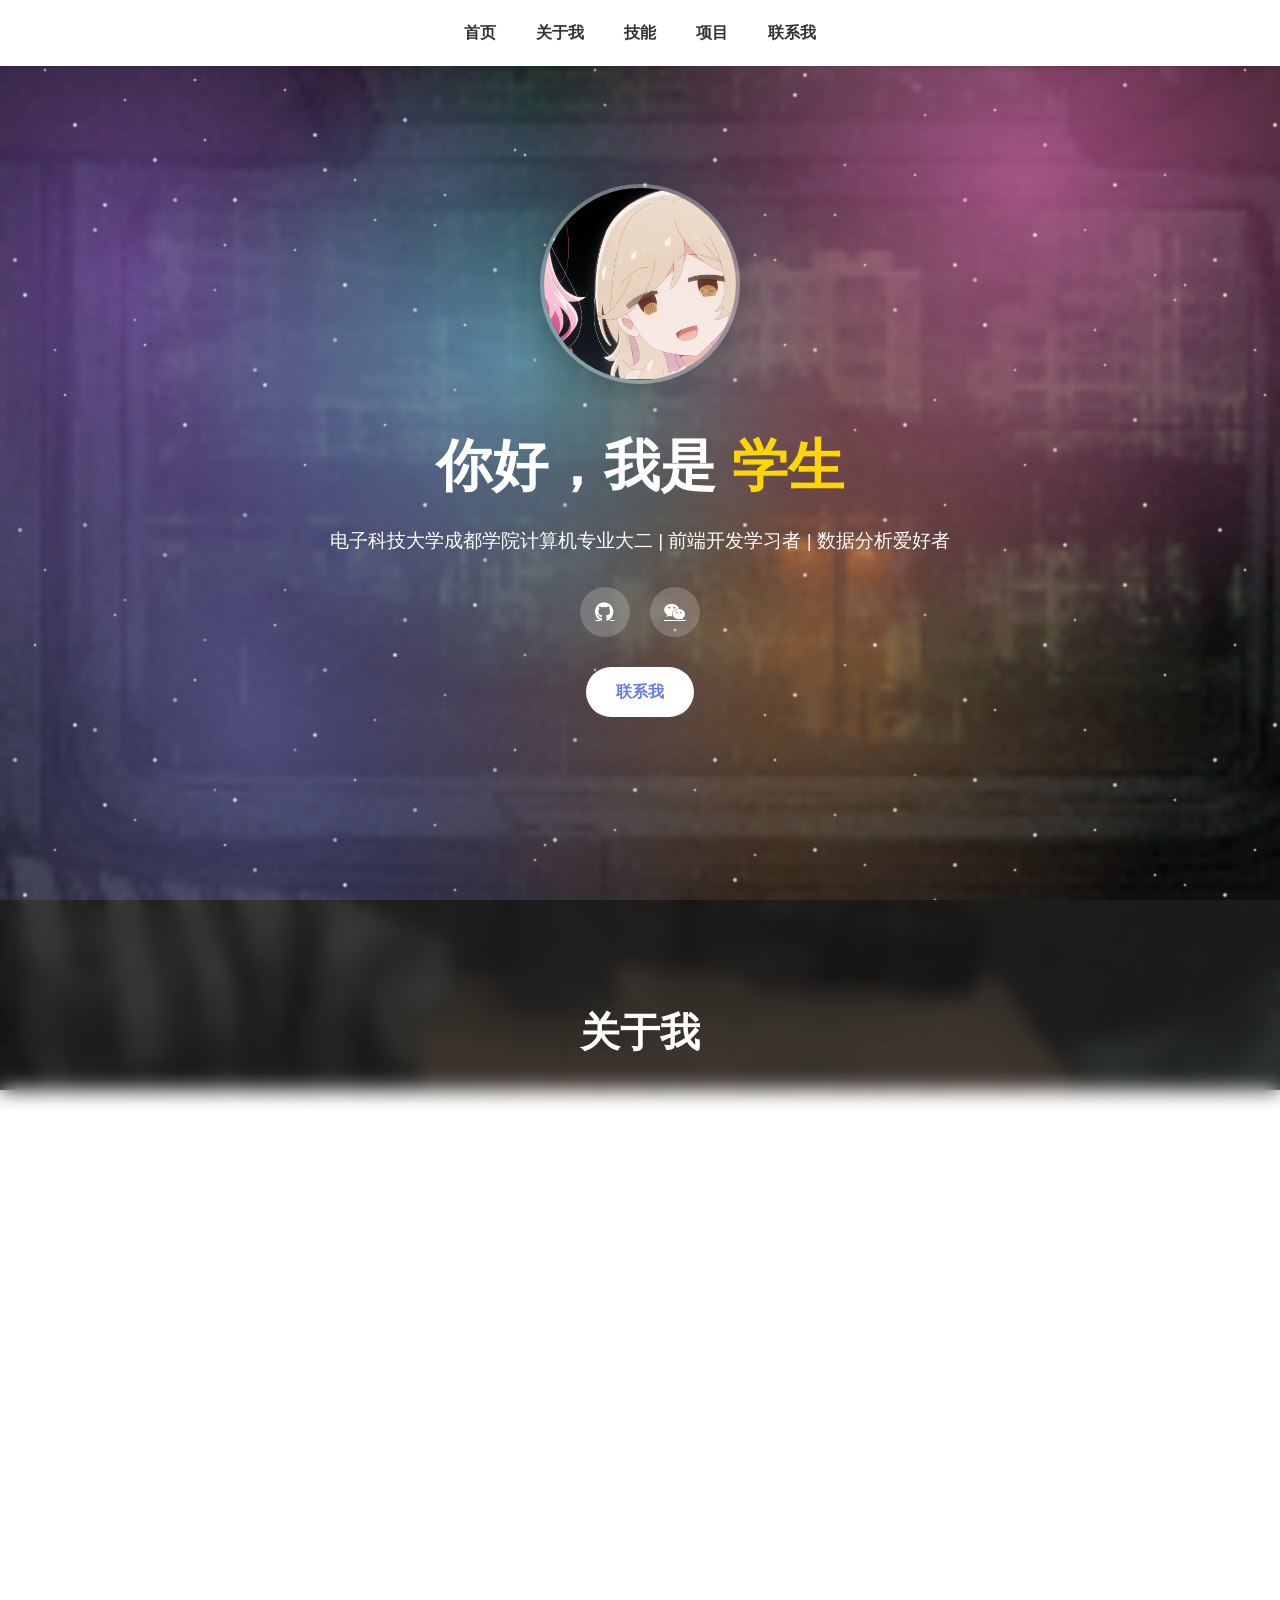
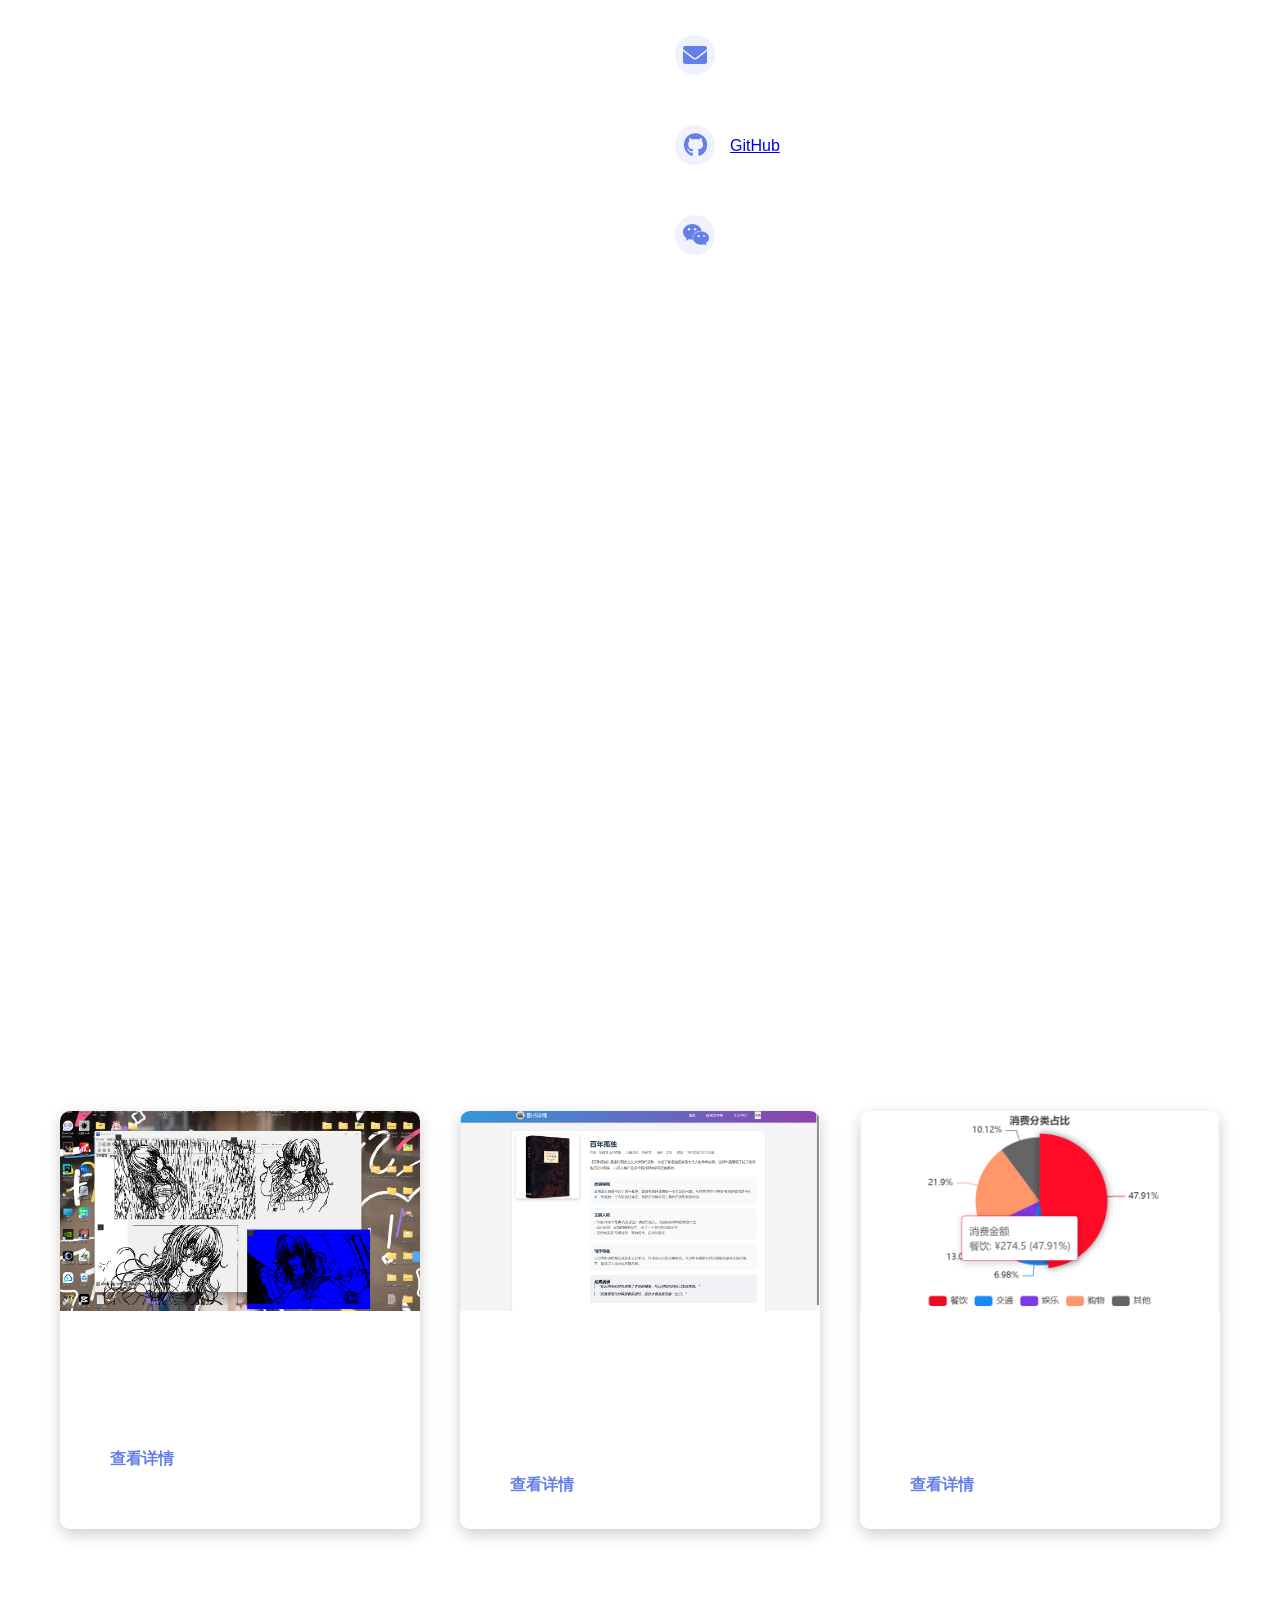
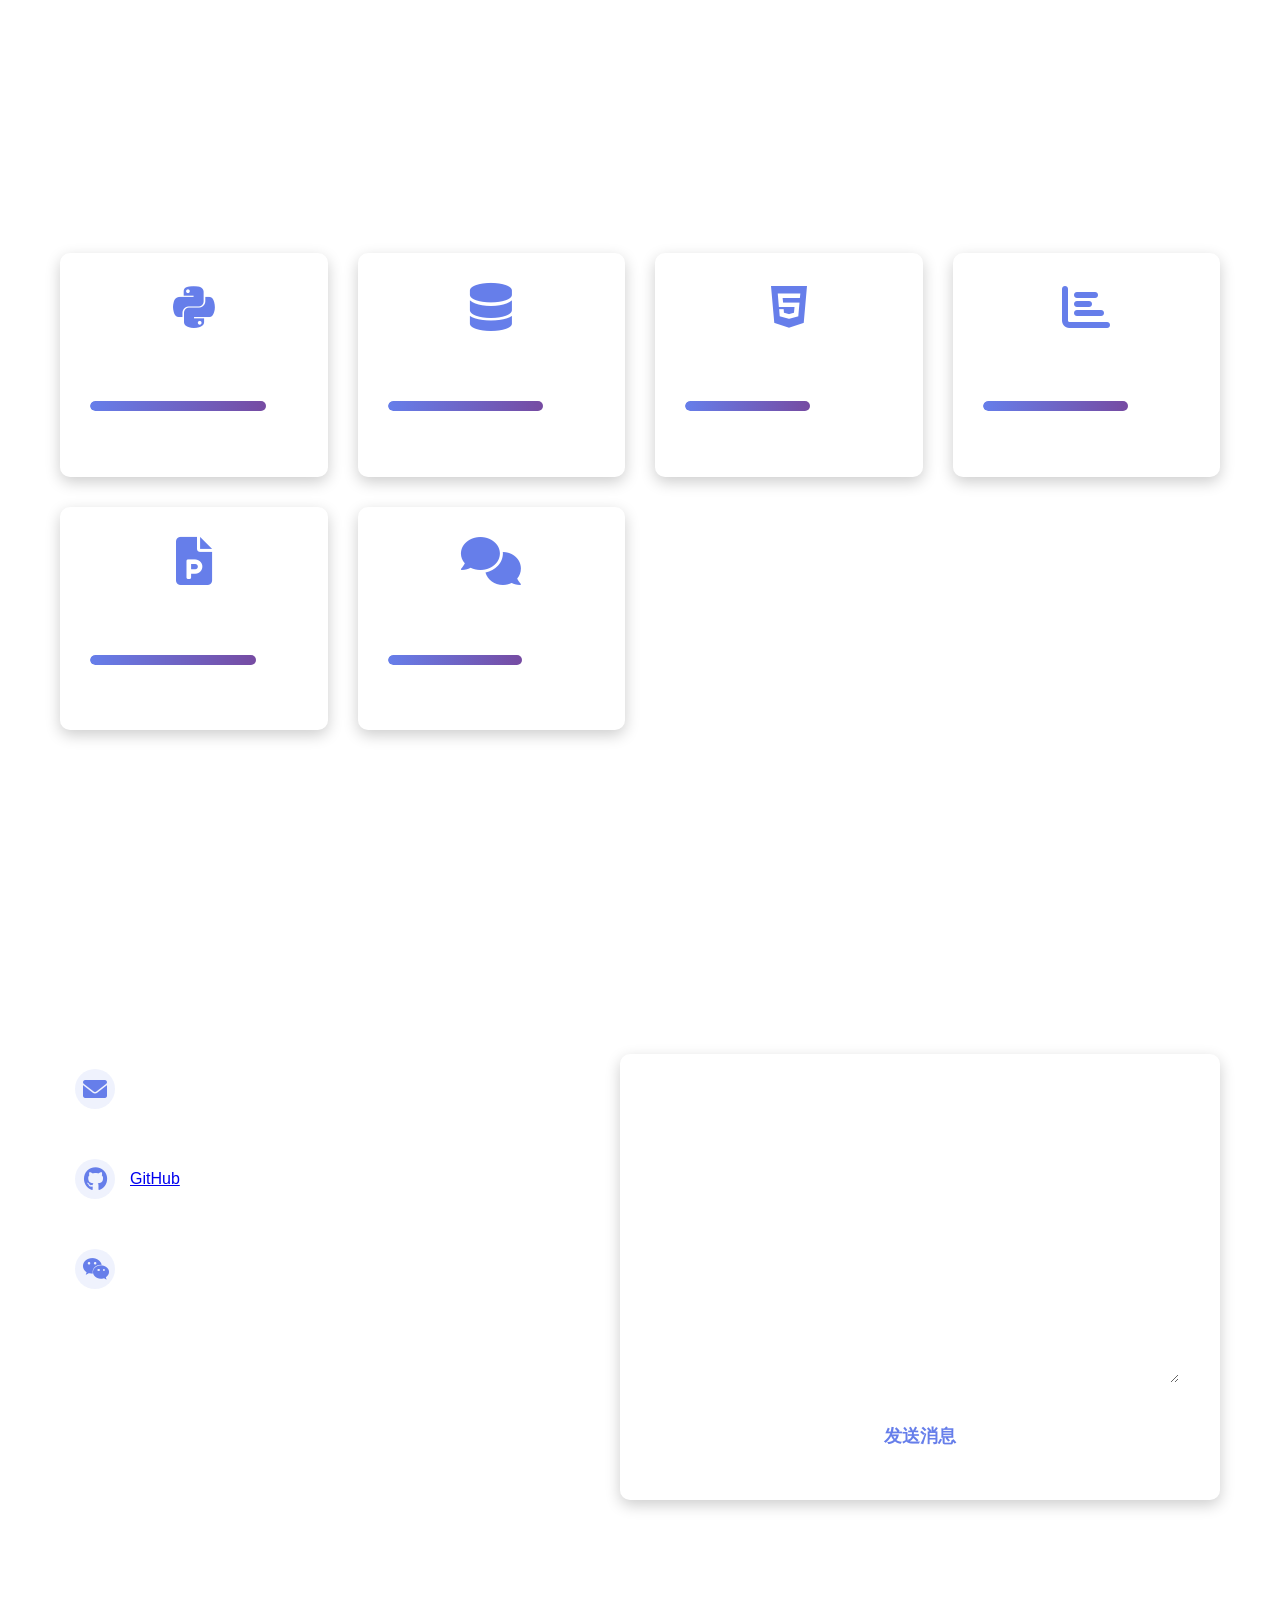
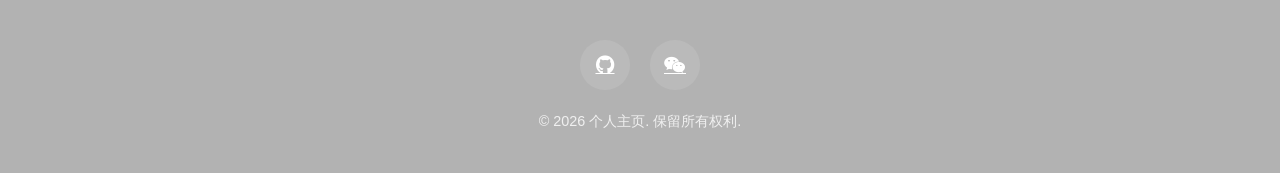
<file: 个人主页介绍/index.html>
<!DOCTYPE html>
<html lang="zh-CN">
<head>
    <meta charset="UTF-8">
    <meta name="viewport" content="width=device-width, initial-scale=1.0">
    <title>个人主页</title>
    <link rel="stylesheet" href="style.css">
    <link rel="stylesheet" href="https://cdnjs.cloudflare.com/ajax/libs/font-awesome/6.0.0/css/all.min.css">
</head>
<body>
    <!-- 光晕效果层 -->
    <div class="glow-overlay"></div>
    
    <header>
        <nav>
            <ul>
                <li><a href="#home">首页</a></li>
                <li><a href="#about">关于我</a></li>
                <li><a href="#skills">技能</a></li>
                <li><a href="#projects">项目</a></li>
                <li><a href="#contact">联系我</a></li>
            </ul>
        </nav>
    </header>

    <section id="home" class="hero">
        <div class="hero-content">
            <img src="avatar.png" alt="个人照片" class="profile-img">
            <h1>你好，我是 <span class="highlight">学生</span></h1>
            <p class="subtitle">电子科技大学成都学院计算机专业大二 | 前端开发学习者 | 数据分析爱好者</p>
            <div class="social-links">
                <a href="https://github.com/QX012/" target="_blank"><i class="fab fa-github"></i></a>
                <a href="contact-unavailable.html" target="_blank"><i class="fab fa-weixin"></i></a>
            </div>
            <a href="#contact" class="btn">联系我</a>
        </div>
    </section>

    <section id="about" class="about">
        <div class="container">
            <h2>关于我</h2>
            <div class="about-content">
                <div class="about-text">
                    <h3>基础身份标识</h3>
                    <p>姓名：学生</p>
                    <p>核心标签：电子科技大学成都学院计算机专业大二 | 前端开发学习者 | 数据分析爱好者</p>
                    
                    <h3>校园背景</h3>
                    <p>学校：电子科技大学成都学院</p>
                    <p>学院：计算机学院</p>
                    <p>专业：软件工程专业</p>
                    <p>入学/毕业时间：2024级 | 预计2028年毕业</p>
                    <p>学历层次：本科</p>
                    
                    <h3>核心学习能力</h3>
                    <p>专业技能：</p>
                    <ul>
                        <li>技术类：Python（熟练）、SQL（掌握）、HTML/CSS（基础）、Matlab（了解）</li>
                        <li>非技术类：文案写作、PPT制作、英语口语、数据分析</li>
                    </ul>
                    <p>核心课程：数据结构、操作系统、机器学习（90+）</p>
                    
                    <h3>进阶加分信息</h3>
                    <p>校园实践/经历：</p>
                    <ul>
                        <li>学生工作：学生工作处助理 | 2023-2024</li>
                        <li>实习经历：XX公司产品部实习生 | 2024.07-2024.09 | 负责用户调研和需求整理</li>
                        <li>校园项目：课程设计：图书管理系统 | 技术栈：Java+MySQL | 负责后端接口开发</li>
                    </ul>
                    <p>竞赛/获奖成果：</p>
                    <ul>
                        <li>学科竞赛：无 | 2024</li>
                        <li>奖学金/荣誉：无 | 2022-2023学年</li>
                        <li>证书：CET-6（580+）、计算机二级（Python）、普通话二甲</li>
                    </ul>
                    <p>学习/项目成果：</p>
                    <ul>
                        <li>课程设计：个人作业：校园二手交易平台原型设计 | 工具：Figma | 完成需求分析和页面设计</li>
                        <li>科研相关：参与XX教授课题组 机器学习方向辅助研究 | 2024.03 - 至今</li>
                        <li>学习计划：正在学习：JavaWeb框架 | 计划：2025年考取软件设计师证书</li>
                    </ul>
                    
                    <h3>个性化补充信息</h3>
                    <p>兴趣爱好：编程、阅读、校园跑、辩论赛、摄影</p>
                    <p>个人理念：在学习中试错，在实践中成长</p>
                </div>
                <div class="about-info">
                    <div class="info-item">
                        <i class="fas fa-envelope"></i>
                        <span>445815936@qq.com</span>
                    </div>
                    <div class="info-item">
                        <i class="fab fa-github"></i>
                        <span><a href="https://github.com/QX012/" target="_blank">GitHub</a></span>
                    </div>
                    <div class="info-item">
                        <i class="fab fa-weixin"></i>
                        <span>仅交流学习</span>
                    </div>
                </div>
            </div>
        </div>
    </section>

    <section id="projects" class="projects">
        <div class="container">
            <h2>校园项目</h2>
            <div class="projects-grid">
                <div class="project-card">
                    <img src="11.png" alt="全局绘图工具">
                    <h3>全局绘图工具</h3>
                    <p>几乎可在电脑任何页面绘图</p>
                    <a href="project-xiaodongxi.html" class="btn">查看详情</a>
                </div>
                <div class="project-card">
                    <img src="图书.png" alt="图书管理系统">
                    <h3>图书管理系统</h3>
                    <p>课程设计项目，使用Java+MySQL开发，负责后端接口开发</p>
                    <a href="#" class="btn">查看详情</a>
                </div>
                <div class="project-card">
                    <img src="jiaoyi.png" alt="校园二手交易平台">
                    <h3>校园二手交易平台</h3>
                    <p>个人作业，使用Figma完成需求分析和页面设计</p>
                    <a href="#" class="btn">查看详情</a>
                </div>
            </div>
        </div>
    </section>

    <section id="skills" class="skills">
        <div class="container">
            <h2>专业技能</h2>
            <div class="skills-grid">
                <div class="skill-card">
                    <i class="fab fa-python"></i>
                    <h3>Python</h3>
                    <div class="skill-bar">
                        <div class="skill-progress" style="width: 85%;"></div>
                    </div>
                    <span>熟练</span>
                </div>
                <div class="skill-card">
                    <i class="fas fa-database"></i>
                    <h3>SQL</h3>
                    <div class="skill-bar">
                        <div class="skill-progress" style="width: 75%;"></div>
                    </div>
                    <span>掌握</span>
                </div>
                <div class="skill-card">
                    <i class="fab fa-html5"></i>
                    <h3>HTML/CSS</h3>
                    <div class="skill-bar">
                        <div class="skill-progress" style="width: 60%;"></div>
                    </div>
                    <span>基础</span>
                </div>
                <div class="skill-card">
                    <i class="fas fa-chart-bar"></i>
                    <h3>数据分析</h3>
                    <div class="skill-bar">
                        <div class="skill-progress" style="width: 70%;"></div>
                    </div>
                    <span>掌握</span>
                </div>
                <div class="skill-card">
                    <i class="fas fa-file-powerpoint"></i>
                    <h3>PPT制作</h3>
                    <div class="skill-bar">
                        <div class="skill-progress" style="width: 80%;"></div>
                    </div>
                    <span>熟练</span>
                </div>
                <div class="skill-card">
                    <i class="fas fa-comments"></i>
                    <h3>英语口语</h3>
                    <div class="skill-bar">
                        <div class="skill-progress" style="width: 65%;"></div>
                    </div>
                    <span>掌握</span>
                </div>
            </div>
        </div>
    </section>

    <section id="contact" class="contact">
        <div class="container">
            <h2>联系我</h2>
            <div class="contact-content">
                <div class="contact-info">
                    <div class="info-item">
                        <i class="fas fa-envelope"></i>
                        <span>example@example.com</span>
                    </div>
                    <div class="info-item">
                        <i class="fab fa-github"></i>
                        <span><a href="https://github.com/QX012/" target="_blank">GitHub</a></span>
                    </div>
                    <div class="info-item">
                        <i class="fab fa-weixin"></i>
                        <span>仅交流学习</span>
                    </div>
                </div>
                <form class="contact-form">
                    <input type="text" placeholder="姓名" required>
                    <input type="email" placeholder="邮箱" required>
                    <textarea placeholder="留言" rows="5" required></textarea>
                    <button type="submit" class="btn">发送消息</button>
                </form>
            </div>
        </div>
    </section>

    <footer>
        <div class="container">
            <div class="social-links">
                <a href="https://github.com/QX012/" target="_blank"><i class="fab fa-github"></i></a>
                <a href="contact-unavailable.html" target="_blank"><i class="fab fa-weixin"></i></a>
            </div>
            <p>&copy; 2026 个人主页. 保留所有权利.</p>
        </div>
    </footer>

    <!-- 背景音乐 -->
    <audio id="backgroundMusic" src="UnicornPhantom - 独角.mp3" loop>
        您的浏览器不支持音频元素。
    </audio>
    
    <script>
        // 处理浏览器自动播放限制
        document.addEventListener('DOMContentLoaded', function() {
            const audio = document.getElementById('backgroundMusic');
            
            // 尝试播放音乐
            function playMusic() {
                audio.play().catch(function(error) {
                    console.log('自动播放被阻止:', error);
                });
            }
            
            // 监听用户交互事件
            document.addEventListener('click', playMusic, { once: true });
            document.addEventListener('keydown', playMusic, { once: true });
            document.addEventListener('touchstart', playMusic, { once: true });
            
            // 初始尝试播放
            playMusic();
        });
    </script>
    
    <script src="script.js"></script>
</body>
</html>
</file>
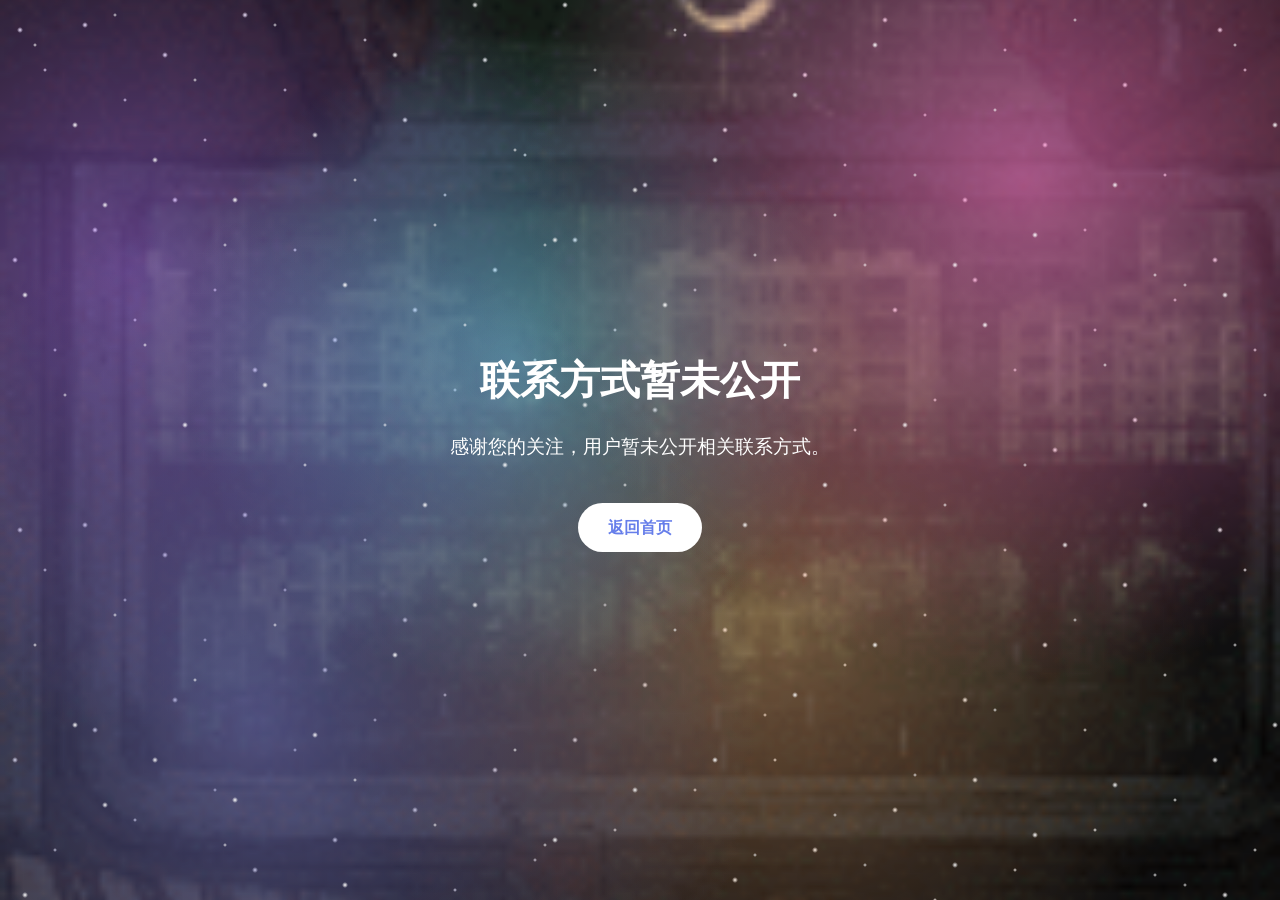
<file: 个人主页介绍/contact-unavailable.html>
<!DOCTYPE html>
<html lang="zh-CN">
<head>
    <meta charset="UTF-8">
    <meta name="viewport" content="width=device-width, initial-scale=1.0">
    <title>联系方式暂未公开</title>
    <link rel="stylesheet" href="style.css">
    <link rel="stylesheet" href="https://cdnjs.cloudflare.com/ajax/libs/font-awesome/6.0.0/css/all.min.css">
    <style>
        .unavailable-container {
            display: flex;
            flex-direction: column;
            align-items: center;
            justify-content: center;
            height: 100vh;
            text-align: center;
            color: #fff;
            padding: 0 20px;
            position: relative;
            z-index: 1;
        }
        
        .unavailable-container h1 {
            font-size: 2.5rem;
            margin-bottom: 20px;
            animation: fadeInUp 1s ease;
        }
        
        .unavailable-container p {
            font-size: 1.2rem;
            margin-bottom: 40px;
            opacity: 0.9;
            animation: fadeInUp 1s ease 0.2s both;
        }
        
        .back-btn {
            display: inline-block;
            padding: 12px 30px;
            background-color: #fff;
            color: #667eea;
            text-decoration: none;
            border-radius: 30px;
            font-weight: 600;
            transition: all 0.3s ease;
            animation: fadeInUp 1s ease 0.4s both;
        }
        
        .back-btn:hover {
            background-color: #667eea;
            color: #fff;
            transform: translateY(-3px);
            box-shadow: 0 10px 20px rgba(0, 0, 0, 0.2);
        }
        
        @keyframes fadeInUp {
            from {
                opacity: 0;
                transform: translateY(30px);
            }
            to {
                opacity: 1;
                transform: translateY(0);
            }
        }
    </style>
</head>
<body>
    <!-- 光晕效果层 -->
    <div class="glow-overlay"></div>
    
    <div class="unavailable-container">
        <h1>联系方式暂未公开</h1>
        <p>感谢您的关注，用户暂未公开相关联系方式。</p>
        <a href="index.html" class="back-btn">返回首页</a>
    </div>
    

    <script>
        // 页面加载完成后的动画
        window.addEventListener('load', function() {
            document.body.style.opacity = '0';
            document.body.style.transition = 'opacity 0.5s ease';
            
            setTimeout(() => {
                document.body.style.opacity = '1';
            }, 100);
        });
    </script>
</body>
</html>
</file>
<file: 个人主页介绍/style.css>
/* 全局样式 */
* {
    margin: 0;
    padding: 0;
    box-sizing: border-box;
}

/* 动态背景容器 */
html {
    height: 100%;
}

body {
    font-family: 'Segoe UI', Tahoma, Geneva, Verdana, sans-serif;
    line-height: 1.6;
    color: #fff;
    background: url('preview.gif') no-repeat center center fixed;
    background-size: cover;
    position: relative;
    min-height: 100vh;
    overflow-x: hidden;
}

/* 背景动画层 - 第一层星星 - 超高密度极速闪烁 */
body::before {
    content: '';
    position: fixed;
    top: 0;
    left: 0;
    width: 100%;
    height: 100%;
    background-image: 
        radial-gradient(3px 3px at 20px 30px, rgba(255,255,255,1), transparent),
        radial-gradient(2px 2px at 45px 70px, rgba(255,255,255,0.95), transparent),
        radial-gradient(3px 3px at 85px 25px, rgba(255,255,255,1), transparent),
        radial-gradient(2px 2px at 125px 100px, rgba(255,255,255,0.9), transparent),
        radial-gradient(3px 3px at 165px 55px, rgba(255,255,255,1), transparent),
        radial-gradient(2px 2px at 205px 140px, rgba(255,255,255,0.95), transparent),
        radial-gradient(3px 3px at 245px 15px, rgba(255,255,255,1), transparent),
        radial-gradient(2px 2px at 285px 90px, rgba(255,255,255,0.9), transparent),
        radial-gradient(3px 3px at 325px 170px, rgba(255,255,255,1), transparent),
        radial-gradient(2px 2px at 365px 40px, rgba(255,255,255,0.95), transparent),
        radial-gradient(3px 3px at 405px 120px, rgba(255,255,255,1), transparent),
        radial-gradient(2px 2px at 445px 195px, rgba(255,255,255,0.9), transparent),
        radial-gradient(3px 3px at 485px 60px, rgba(255,255,255,1), transparent),
        radial-gradient(2px 2px at 525px 155px, rgba(255,255,255,0.95), transparent),
        radial-gradient(3px 3px at 565px 5px, rgba(255,255,255,1), transparent),
        radial-gradient(2px 2px at 605px 105px, rgba(255,255,255,0.9), transparent),
        radial-gradient(3px 3px at 645px 185px, rgba(255,255,255,1), transparent),
        radial-gradient(2px 2px at 685px 35px, rgba(255,255,255,0.95), transparent),
        radial-gradient(3px 3px at 725px 130px, rgba(255,255,255,1), transparent),
        radial-gradient(2px 2px at 765px 215px, rgba(255,255,255,0.9), transparent),
        radial-gradient(3px 3px at 805px 75px, rgba(255,255,255,1), transparent),
        radial-gradient(2px 2px at 845px 165px, rgba(255,255,255,0.95), transparent),
        radial-gradient(3px 3px at 885px 20px, rgba(255,255,255,1), transparent),
        radial-gradient(2px 2px at 925px 115px, rgba(255,255,255,0.9), transparent),
        radial-gradient(3px 3px at 965px 200px, rgba(255,255,255,1), transparent),
        radial-gradient(2px 2px at 1005px 50px, rgba(255,255,255,0.95), transparent),
        radial-gradient(3px 3px at 1045px 145px, rgba(255,255,255,1), transparent),
        radial-gradient(2px 2px at 1085px 230px, rgba(255,255,255,0.9), transparent),
        radial-gradient(3px 3px at 1125px 85px, rgba(255,255,255,1), transparent),
        radial-gradient(2px 2px at 1165px 175px, rgba(255,255,255,0.95), transparent),
        radial-gradient(3px 3px at 15px 260px, rgba(255,255,255,1), transparent),
        radial-gradient(2px 2px at 55px 350px, rgba(255,255,255,0.9), transparent),
        radial-gradient(3px 3px at 95px 230px, rgba(255,255,255,1), transparent),
        radial-gradient(2px 2px at 135px 320px, rgba(255,255,255,0.95), transparent),
        radial-gradient(3px 3px at 175px 200px, rgba(255,255,255,1), transparent),
        radial-gradient(2px 2px at 215px 290px, rgba(255,255,255,0.9), transparent),
        radial-gradient(3px 3px at 255px 370px, rgba(255,255,255,1), transparent),
        radial-gradient(2px 2px at 295px 250px, rgba(255,255,255,0.95), transparent),
        radial-gradient(3px 3px at 335px 340px, rgba(255,255,255,1), transparent),
        radial-gradient(2px 2px at 375px 220px, rgba(255,255,255,0.9), transparent),
        radial-gradient(3px 3px at 415px 310px, rgba(255,255,255,1), transparent),
        radial-gradient(2px 2px at 455px 390px, rgba(255,255,255,0.95), transparent),
        radial-gradient(3px 3px at 495px 270px, rgba(255,255,255,1), transparent),
        radial-gradient(2px 2px at 535px 360px, rgba(255,255,255,0.9), transparent),
        radial-gradient(3px 3px at 575px 240px, rgba(255,255,255,1), transparent),
        radial-gradient(2px 2px at 615px 330px, rgba(255,255,255,0.95), transparent),
        radial-gradient(3px 3px at 655px 410px, rgba(255,255,255,1), transparent),
        radial-gradient(2px 2px at 695px 290px, rgba(255,255,255,0.9), transparent),
        radial-gradient(3px 3px at 735px 380px, rgba(255,255,255,1), transparent),
        radial-gradient(2px 2px at 775px 260px, rgba(255,255,255,0.95), transparent),
        radial-gradient(3px 3px at 815px 350px, rgba(255,255,255,1), transparent),
        radial-gradient(2px 2px at 855px 430px, rgba(255,255,255,0.9), transparent),
        radial-gradient(3px 3px at 895px 310px, rgba(255,255,255,1), transparent),
        radial-gradient(2px 2px at 935px 400px, rgba(255,255,255,0.95), transparent),
        radial-gradient(3px 3px at 975px 280px, rgba(255,255,255,1), transparent),
        radial-gradient(2px 2px at 1015px 370px, rgba(255,255,255,0.9), transparent),
        radial-gradient(3px 3px at 1055px 450px, rgba(255,255,255,1), transparent),
        radial-gradient(2px 2px at 1095px 330px, rgba(255,255,255,0.95), transparent),
        radial-gradient(3px 3px at 1135px 420px, rgba(255,255,255,1), transparent),
        radial-gradient(2px 2px at 1175px 300px, rgba(255,255,255,0.9), transparent);
    background-repeat: repeat;
    background-size: 1200px 500px;
    animation: twinkle 2s ease-in-out infinite;
    pointer-events: none;
    z-index: 0;
}

/* 第二层闪烁效果 - 慢速闪烁 */
body::after {
    content: '';
    position: fixed;
    top: 0;
    left: 0;
    width: 100%;
    height: 100%;
    background-image: 
        radial-gradient(2px 2px at 35px 45px, rgba(255,255,255,0.85), transparent),
        radial-gradient(3px 3px at 75px 125px, rgba(255,255,255,1), transparent),
        radial-gradient(2px 2px at 115px 15px, rgba(255,255,255,0.8), transparent),
        radial-gradient(3px 3px at 155px 160px, rgba(255,255,255,0.95), transparent),
        radial-gradient(2px 2px at 195px 80px, rgba(255,255,255,0.85), transparent),
        radial-gradient(3px 3px at 235px 200px, rgba(255,255,255,1), transparent),
        radial-gradient(2px 2px at 275px 25px, rgba(255,255,255,0.8), transparent),
        radial-gradient(3px 3px at 315px 135px, rgba(255,255,255,0.95), transparent),
        radial-gradient(2px 2px at 355px 180px, rgba(255,255,255,0.85), transparent),
        radial-gradient(3px 3px at 395px 55px, rgba(255,255,255,1), transparent),
        radial-gradient(2px 2px at 435px 225px, rgba(255,255,255,0.8), transparent),
        radial-gradient(3px 3px at 475px 5px, rgba(255,255,255,0.95), transparent),
        radial-gradient(2px 2px at 515px 150px, rgba(255,255,255,0.85), transparent),
        radial-gradient(3px 3px at 555px 240px, rgba(255,255,255,1), transparent),
        radial-gradient(2px 2px at 595px 70px, rgba(255,255,255,0.8), transparent),
        radial-gradient(3px 3px at 635px 190px, rgba(255,255,255,0.95), transparent),
        radial-gradient(2px 2px at 675px 30px, rgba(255,255,255,0.85), transparent),
        radial-gradient(3px 3px at 715px 160px, rgba(255,255,255,1), transparent),
        radial-gradient(2px 2px at 755px 255px, rgba(255,255,255,0.8), transparent),
        radial-gradient(3px 3px at 795px 95px, rgba(255,255,255,0.95), transparent),
        radial-gradient(2px 2px at 835px 215px, rgba(255,255,255,0.85), transparent),
        radial-gradient(3px 3px at 875px 45px, rgba(255,255,255,1), transparent),
        radial-gradient(2px 2px at 915px 175px, rgba(255,255,255,0.8), transparent),
        radial-gradient(3px 3px at 955px 265px, rgba(255,255,255,0.95), transparent),
        radial-gradient(2px 2px at 995px 110px, rgba(255,255,255,0.85), transparent),
        radial-gradient(3px 3px at 1035px 235px, rgba(255,255,255,1), transparent),
        radial-gradient(2px 2px at 1075px 20px, rgba(255,255,255,0.8), transparent),
        radial-gradient(3px 3px at 1115px 185px, rgba(255,255,255,0.95), transparent),
        radial-gradient(2px 2px at 1155px 275px, rgba(255,255,255,0.85), transparent),
        radial-gradient(3px 3px at 25px 295px, rgba(255,255,255,1), transparent),
        radial-gradient(2px 2px at 65px 395px, rgba(255,255,255,0.8), transparent),
        radial-gradient(3px 3px at 105px 205px, rgba(255,255,255,0.95), transparent),
        radial-gradient(2px 2px at 145px 345px, rgba(255,255,255,0.85), transparent),
        radial-gradient(3px 3px at 185px 425px, rgba(255,255,255,1), transparent),
        radial-gradient(2px 2px at 225px 245px, rgba(255,255,255,0.8), transparent),
        radial-gradient(3px 3px at 265px 385px, rgba(255,255,255,0.95), transparent),
        radial-gradient(2px 2px at 305px 465px, rgba(255,255,255,0.85), transparent),
        radial-gradient(3px 3px at 345px 285px, rgba(255,255,255,1), transparent),
        radial-gradient(2px 2px at 385px 425px, rgba(255,255,255,0.8), transparent),
        radial-gradient(3px 3px at 425px 505px, rgba(255,255,255,0.95), transparent),
        radial-gradient(2px 2px at 465px 325px, rgba(255,255,255,0.85), transparent),
        radial-gradient(3px 3px at 505px 465px, rgba(255,255,255,1), transparent),
        radial-gradient(2px 2px at 545px 245px, rgba(255,255,255,0.8), transparent),
        radial-gradient(3px 3px at 585px 405px, rgba(255,255,255,0.95), transparent),
        radial-gradient(2px 2px at 625px 485px, rgba(255,255,255,0.85), transparent),
        radial-gradient(3px 3px at 665px 305px, rgba(255,255,255,1), transparent),
        radial-gradient(2px 2px at 705px 445px, rgba(255,255,255,0.8), transparent),
        radial-gradient(3px 3px at 745px 525px, rgba(255,255,255,0.95), transparent),
        radial-gradient(2px 2px at 785px 345px, rgba(255,255,255,0.85), transparent),
        radial-gradient(3px 3px at 825px 485px, rgba(255,255,255,1), transparent),
        radial-gradient(2px 2px at 865px 265px, rgba(255,255,255,0.8), transparent),
        radial-gradient(3px 3px at 905px 425px, rgba(255,255,255,0.95), transparent),
        radial-gradient(2px 2px at 945px 505px, rgba(255,255,255,0.85), transparent),
        radial-gradient(3px 3px at 985px 325px, rgba(255,255,255,1), transparent),
        radial-gradient(2px 2px at 1025px 465px, rgba(255,255,255,0.8), transparent),
        radial-gradient(3px 3px at 1065px 545px, rgba(255,255,255,0.95), transparent),
        radial-gradient(2px 2px at 1105px 365px, rgba(255,255,255,0.85), transparent),
        radial-gradient(3px 3px at 1145px 505px, rgba(255,255,255,1), transparent),
        radial-gradient(2px 2px at 1185px 285px, rgba(255,255,255,0.8), transparent);
    background-repeat: repeat;
    background-size: 1200px 600px;
    animation: twinkle 3s ease-in-out infinite reverse;
    pointer-events: none;
    z-index: 0;
}

/* 闪烁动画 - 极速闪烁 */
@keyframes twinkle {
    0%, 100% {
        opacity: 0.2;
        transform: scale(0.8);
    }
    50% {
        opacity: 1;
        transform: scale(1.05);
    }
}

/* 渐变光晕效果 - 增强版 */
.glow-overlay {
    position: fixed;
    top: 0;
    left: 0;
    width: 100%;
    height: 100%;
    background: 
        radial-gradient(circle at 20% 80%, rgba(120, 119, 198, 0.6) 0%, transparent 40%),
        radial-gradient(circle at 80% 20%, rgba(255, 119, 198, 0.6) 0%, transparent 40%),
        radial-gradient(circle at 40% 40%, rgba(120, 219, 255, 0.5) 0%, transparent 35%),
        radial-gradient(circle at 60% 70%, rgba(255, 180, 120, 0.4) 0%, transparent 45%),
        radial-gradient(circle at 10% 30%, rgba(180, 120, 255, 0.5) 0%, transparent 35%);
    pointer-events: none;
    z-index: 0;
    animation: glowPulse 8s ease-in-out infinite;
}

@keyframes glowPulse {
    0%, 100% {
        opacity: 0.5;
        transform: scale(1);
    }
    50% {
        opacity: 1;
        transform: scale(1.02);
    }
}

.container {
    max-width: 1200px;
    margin: 0 auto;
    padding: 0 20px;
}

/* 导航栏 */
header {
    background-color: rgba(255, 255, 255, 0.95);
    backdrop-filter: blur(10px);
    box-shadow: 0 2px 4px rgba(0, 0, 0, 0.1);
    position: fixed;
    top: 0;
    left: 0;
    right: 0;
    z-index: 1000;
}

nav ul {
    display: flex;
    justify-content: center;
    list-style: none;
    padding: 20px 0;
}

nav ul li {
    margin: 0 20px;
}

nav ul li a {
    text-decoration: none;
    color: #333;
    font-weight: 600;
    transition: color 0.3s ease;
}

nav ul li a:hover {
    color: #667eea;
}

/* 英雄区域 */
.hero {
    height: 100vh;
    display: flex;
    align-items: center;
    justify-content: center;
    background: transparent;
    color: #fff;
    text-align: center;
    padding: 0 20px;
    position: relative;
    z-index: 1;
}

.hero-content {
    max-width: 800px;
}

.profile-img {
    width: 200px;
    height: 200px;
    border-radius: 50%;
    object-fit: cover;
    margin-bottom: 30px;
    border: 4px solid rgba(255, 255, 255, 0.3);
    box-shadow: 0 10px 30px rgba(0, 0, 0, 0.2);
}

.hero h1 {
    font-size: 3.5rem;
    margin-bottom: 15px;
    animation: fadeInUp 1s ease;
}

.highlight {
    color: #ffd700;
}

.subtitle {
    font-size: 1.2rem;
    margin-bottom: 30px;
    opacity: 0.9;
    animation: fadeInUp 1s ease 0.2s both;
}

.social-links {
    display: flex;
    justify-content: center;
    margin-bottom: 30px;
    animation: fadeInUp 1s ease 0.4s both;
}

.social-links a {
    display: flex;
    align-items: center;
    justify-content: center;
    width: 50px;
    height: 50px;
    margin: 0 10px;
    border-radius: 50%;
    background-color: rgba(255, 255, 255, 0.2);
    color: #fff;
    font-size: 1.2rem;
    transition: all 0.3s ease;
}

.social-links a:hover {
    background-color: #fff;
    color: #667eea;
    transform: translateY(-5px);
}

.btn {
    display: inline-block;
    padding: 12px 30px;
    background-color: #fff;
    color: #667eea;
    text-decoration: none;
    border-radius: 30px;
    font-weight: 600;
    transition: all 0.3s ease;
    animation: fadeInUp 1s ease 0.6s both;
}

.btn:hover {
    background-color: #667eea;
    color: #fff;
    transform: translateY(-3px);
    box-shadow: 0 10px 20px rgba(0, 0, 0, 0.2);
}

/* 关于我 */
.about {
    padding: 100px 0;
    background-color: rgba(255, 255, 255, 0.05);
    backdrop-filter: blur(10px);
    position: relative;
    z-index: 1;
}

.about h2 {
    text-align: center;
    font-size: 2.5rem;
    margin-bottom: 60px;
    color: #fff;
}

.about-content {
    display: flex;
    flex-wrap: wrap;
    justify-content: space-between;
    align-items: center;
}

.about-text {
    flex: 1;
    min-width: 300px;
    margin-right: 40px;
}

.about-text p {
    margin-bottom: 20px;
    font-size: 1.1rem;
    line-height: 1.8;
    color: rgba(255, 255, 255, 0.9);
}

.about-info {
    flex: 1;
    min-width: 300px;
}

.info-item {
    display: flex;
    align-items: center;
    margin-bottom: 20px;
    padding: 15px;
    background-color: rgba(255, 255, 255, 0.1);
    border-radius: 10px;
    transition: transform 0.3s ease;
    color: rgba(255, 255, 255, 0.9);
}

.info-item:hover {
    transform: translateX(10px);
    background-color: rgba(255, 255, 255, 0.15);
}

.info-item i {
    font-size: 1.5rem;
    color: #667eea;
    margin-right: 15px;
    width: 40px;
    height: 40px;
    display: flex;
    align-items: center;
    justify-content: center;
    background-color: rgba(102, 126, 234, 0.1);
    border-radius: 50%;
}

/* 技能 */
.skills {
    padding: 100px 0;
    background-color: rgba(255, 255, 255, 0.03);
    backdrop-filter: blur(10px);
    position: relative;
    z-index: 1;
}

.skills h2 {
    text-align: center;
    font-size: 2.5rem;
    margin-bottom: 60px;
    color: #fff;
}

.skills-grid {
    display: grid;
    grid-template-columns: repeat(auto-fit, minmax(250px, 1fr));
    gap: 30px;
}

.skill-card {
    background-color: rgba(255, 255, 255, 0.1);
    padding: 30px;
    border-radius: 10px;
    box-shadow: 0 5px 15px rgba(0, 0, 0, 0.2);
    text-align: center;
    transition: transform 0.3s ease;
    backdrop-filter: blur(10px);
}

.skill-card:hover {
    transform: translateY(-10px);
    box-shadow: 0 15px 30px rgba(0, 0, 0, 0.3);
    background-color: rgba(255, 255, 255, 0.15);
}

.skill-card i {
    font-size: 3rem;
    color: #667eea;
    margin-bottom: 20px;
}

.skill-card h3 {
    margin-bottom: 20px;
    color: #fff;
}

.skill-bar {
    width: 100%;
    height: 10px;
    background-color: rgba(255, 255, 255, 0.2);
    border-radius: 5px;
    margin-bottom: 10px;
    overflow: hidden;
}

.skill-progress {
    height: 100%;
    background: linear-gradient(90deg, #667eea 0%, #764ba2 100%);
    border-radius: 5px;
    transition: width 1.5s ease;
}

.skill-card span {
    font-weight: 600;
    color: #fff;
}

/* 项目 */
.projects {
    padding: 100px 0;
    background-color: rgba(255, 255, 255, 0.05);
    backdrop-filter: blur(10px);
    position: relative;
    z-index: 1;
}

.projects h2 {
    text-align: center;
    font-size: 2.5rem;
    margin-bottom: 60px;
    color: #fff;
}

.projects-grid {
    display: grid;
    grid-template-columns: repeat(auto-fit, minmax(300px, 1fr));
    gap: 40px;
}

.project-card {
    background-color: rgba(255, 255, 255, 0.1);
    border-radius: 10px;
    overflow: hidden;
    box-shadow: 0 5px 15px rgba(0, 0, 0, 0.2);
    transition: transform 0.3s ease;
    backdrop-filter: blur(10px);
}

.project-card:hover {
    transform: translateY(-10px);
    box-shadow: 0 15px 30px rgba(0, 0, 0, 0.3);
    background-color: rgba(255, 255, 255, 0.15);
}

.project-card img {
    width: 100%;
    height: 200px;
    object-fit: cover;
}

.project-card h3 {
    padding: 20px;
    color: #fff;
}

.project-card p {
    padding: 0 20px 20px;
    color: rgba(255, 255, 255, 0.8);
    line-height: 1.6;
}

.project-card .btn {
    margin: 0 20px 20px;
}

/* 联系我 */
.contact {
    padding: 100px 0;
    background-color: rgba(255, 255, 255, 0.03);
    backdrop-filter: blur(10px);
    position: relative;
    z-index: 1;
}

.contact h2 {
    text-align: center;
    font-size: 2.5rem;
    margin-bottom: 60px;
    color: #fff;
}

.contact-content {
    display: flex;
    flex-wrap: wrap;
    justify-content: space-between;
}

.contact-info {
    flex: 1;
    min-width: 300px;
    margin-right: 40px;
}

.contact-form {
    flex: 1;
    min-width: 300px;
    background-color: rgba(255, 255, 255, 0.1);
    padding: 40px;
    border-radius: 10px;
    box-shadow: 0 5px 15px rgba(0, 0, 0, 0.2);
    backdrop-filter: blur(10px);
}

.contact-form input,
.contact-form textarea {
    width: 100%;
    padding: 15px;
    margin-bottom: 20px;
    border: 1px solid rgba(255, 255, 255, 0.2);
    border-radius: 5px;
    font-size: 1rem;
    transition: border-color 0.3s ease;
    background-color: rgba(255, 255, 255, 0.05);
    color: #fff;
}

.contact-form input::placeholder,
.contact-form textarea::placeholder {
    color: rgba(255, 255, 255, 0.6);
}

.contact-form input:focus,
.contact-form textarea:focus {
    outline: none;
    border-color: #667eea;
    box-shadow: 0 0 0 3px rgba(102, 126, 234, 0.2);
    background-color: rgba(255, 255, 255, 0.1);
}

.contact-form textarea {
    resize: vertical;
    min-height: 150px;
}

.contact-form .btn {
    width: 100%;
    border: none;
    cursor: pointer;
    font-size: 1.1rem;
}

/* 联系信息 */
.contact-info .info-item {
    background-color: rgba(255, 255, 255, 0.1);
    color: rgba(255, 255, 255, 0.9);
}

.contact-info .info-item:hover {
    background-color: rgba(255, 255, 255, 0.15);
}

/* 页脚 */
footer {
    background-color: rgba(0, 0, 0, 0.3);
    backdrop-filter: blur(10px);
    color: #fff;
    padding: 40px 0;
    text-align: center;
    position: relative;
    z-index: 1;
}

footer .social-links {
    margin-bottom: 20px;
}

footer .social-links a {
    background-color: rgba(255, 255, 255, 0.1);
}

footer .social-links a:hover {
    background-color: #667eea;
    color: #fff;
}

footer p {
    font-size: 0.9rem;
    opacity: 0.8;
}

/* 动画 */
@keyframes fadeInUp {
    from {
        opacity: 0;
        transform: translateY(30px);
    }
    to {
        opacity: 1;
        transform: translateY(0);
    }
}

/* 响应式设计 */
@media (max-width: 768px) {
    .hero h1 {
        font-size: 2.5rem;
    }

    .about-content,
    .contact-content {
        flex-direction: column;
    }

    .about-text,
    .contact-info {
        margin-right: 0;
        margin-bottom: 40px;
    }

    nav ul {
        flex-wrap: wrap;
        padding: 10px 0;
    }

    nav ul li {
        margin: 5px 10px;
    }

    .skills-grid,
    .projects-grid {
        grid-template-columns: 1fr;
    }
}

/* 滚动效果 */
@media (prefers-reduced-motion: no-preference) {
    .skill-progress {
        animation: progress 2s ease forwards;
    }
}

@keyframes progress {
    from {
        width: 0;
    }
}
</file>
